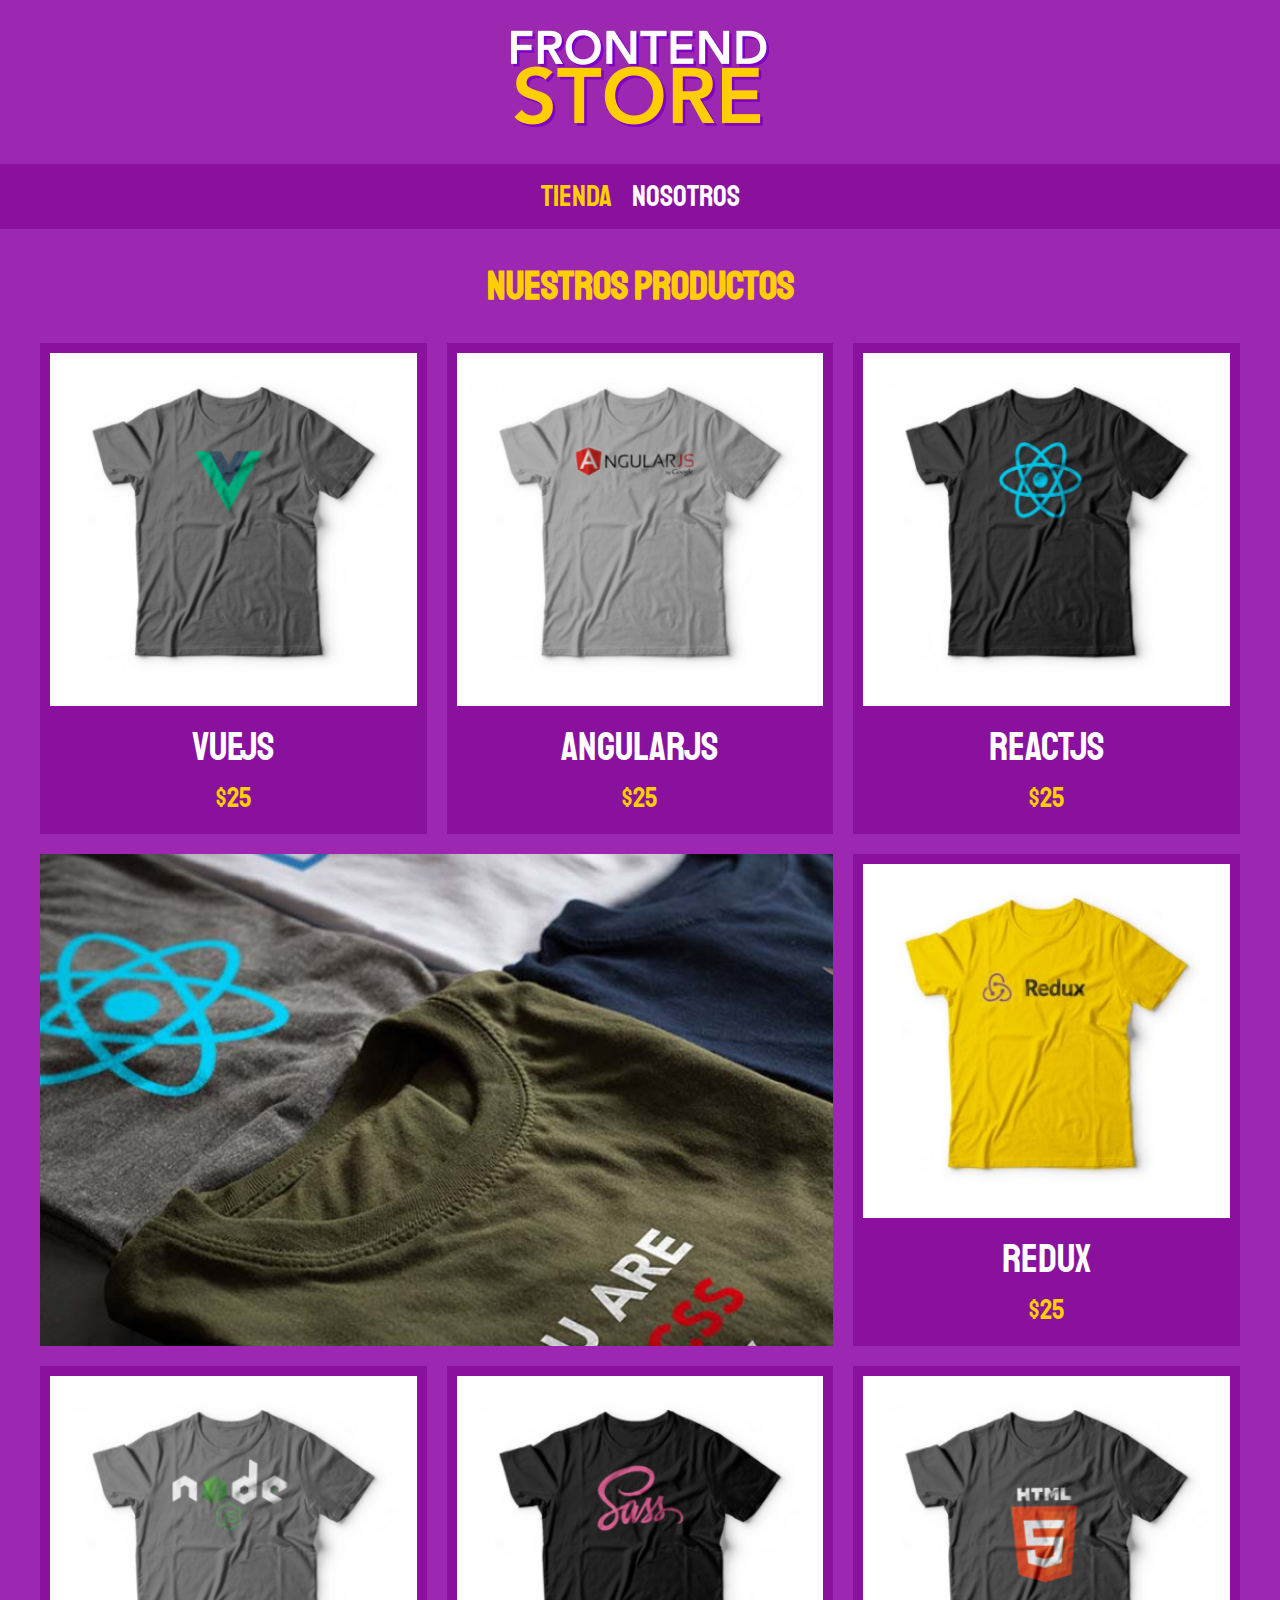
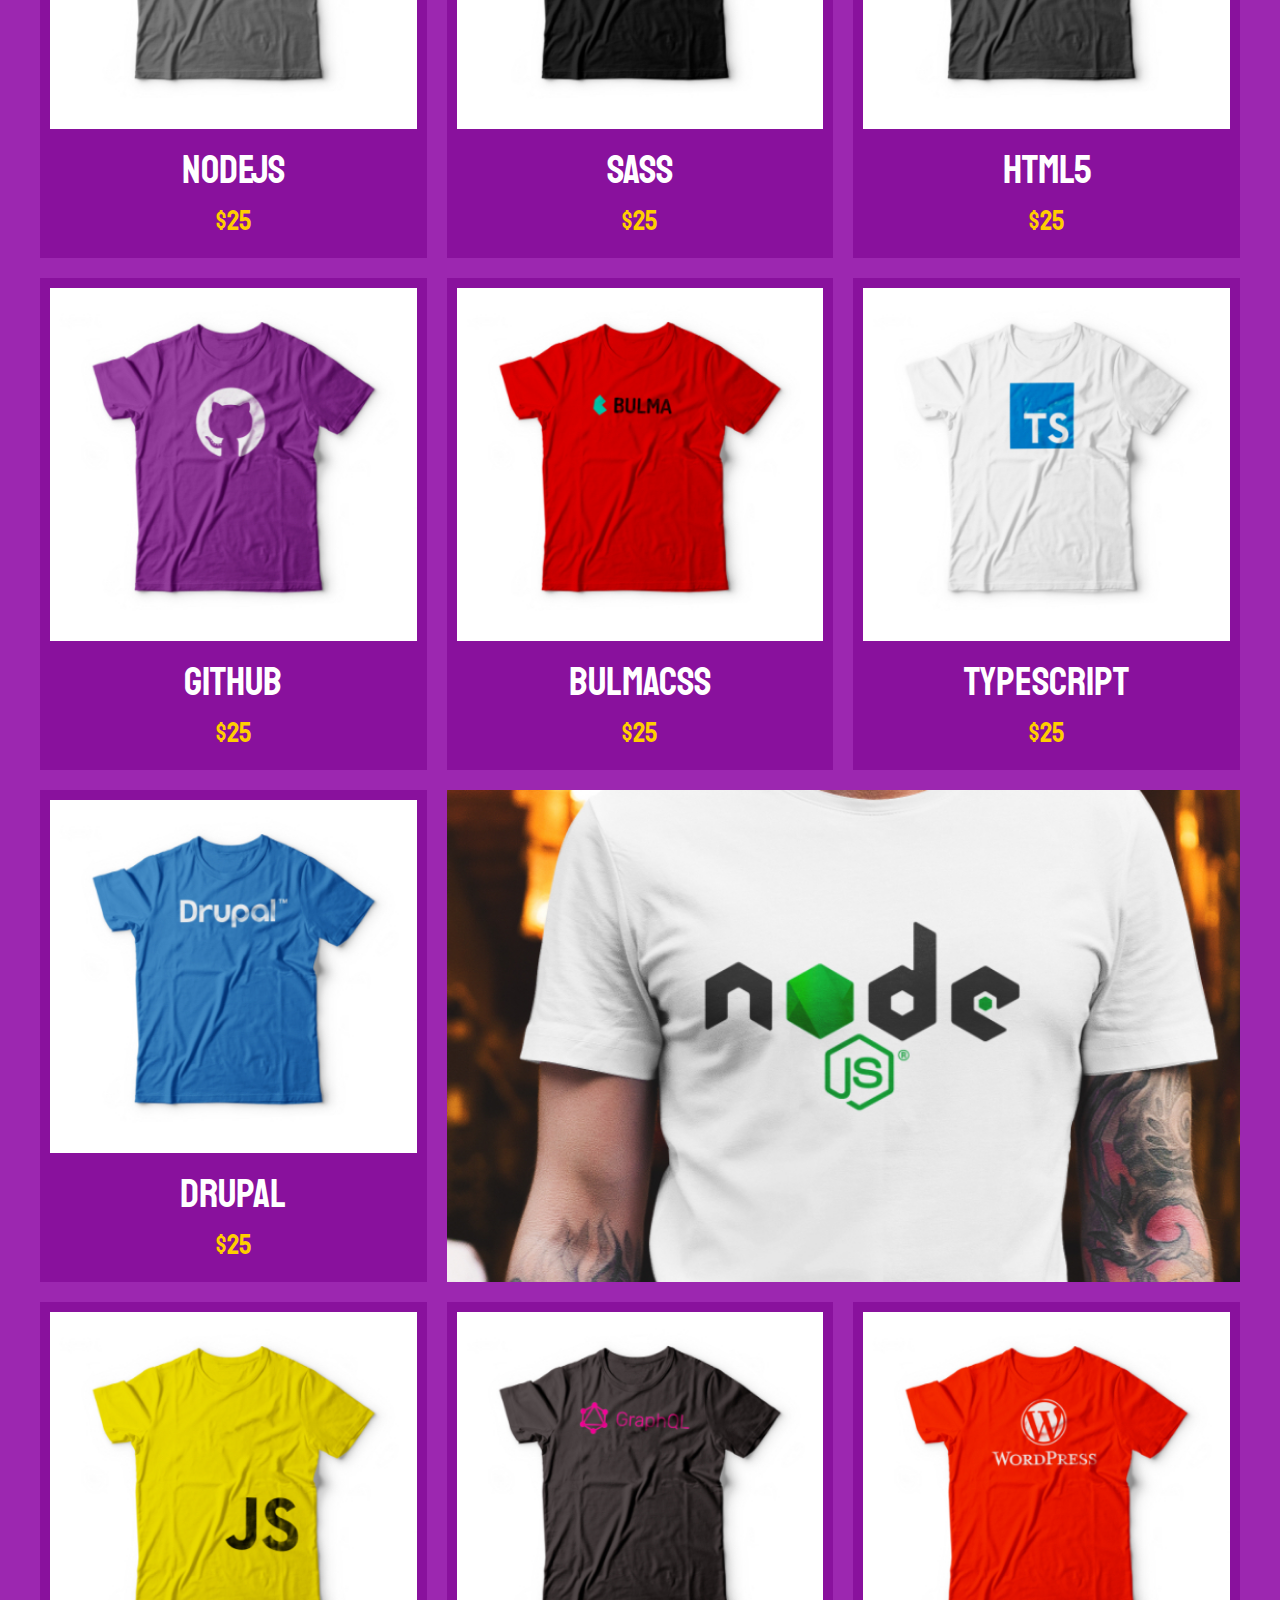
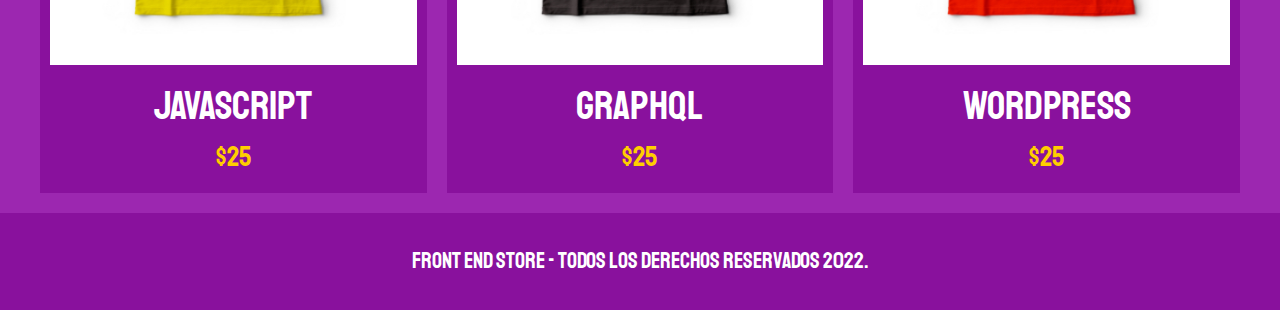
<file: FrontEndStore_inicio/index.html>
<!DOCTYPE html>
<html lang="en">
<head>
    <meta charset="UTF-8">
    <meta http-equiv="X-UA-Compatible" content="IE=edge">
    <meta name="viewport" content="width=device-width, initial-scale=1.0">
    <title>FrontEnd Store</title>
    <link rel="stylesheet" href="css/normalize.css">
    <link rel="preconnect" href="https://fonts.gstatic.com">
    <link href="https://fonts.googleapis.com/css2?family=Staatliches&display=swap" rel="stylesheet">
    <link rel="stylesheet" href="css/styles.css">
</head>
<body>
    <header class="header">
        <a href="index.html">
            <img class="header__logo" src="img/logo.png" alt="logotipo">
        </a>
    </header>

    <nav class="navegacion">
        <a class="navegacion__enlace navegacion__enlace--activo" href="index.html">Tienda</a>
        <a class="navegacion__enlace" href="nosotros.html">Nosotros</a>
    </nav>

    <main class="contenedor">
        <h1>Nuestros Productos</h1>

        <div class="grid">
            <div class="producto">
                <a href="producto.html">
                    <img class="producto__imagen" src="img/1.jpg" alt="imagen camisa">
                    <div class="producto__informacion">
                        <p class="producto__nombre">VueJS</p>
                        <p class="producto__precio">$25</p>
                    </div>

                </a>
            </div>   <!---.Producto-->
            <div class="producto">
                <a href="producto.html">
                    <img class="producto__imagen" src="img/2.jpg" alt="imagen camisa">
                    <div class="producto__informacion">
                        <p class="producto__nombre">AngularJS</p>
                        <p class="producto__precio">$25</p>
                    </div>

                </a>
            </div>   <!---.Producto-->
            <div class="producto">
                <a href="producto.html">
                    <img class="producto__imagen" src="img/3.jpg" alt="imagen camisa">
                    <div class="producto__informacion">
                        <p class="producto__nombre">ReactJS</p>
                        <p class="producto__precio">$25</p>
                    </div>

                </a>
            </div>   <!---.Producto-->
            <div class="producto">
                <a href="producto.html">
                    <img class="producto__imagen" src="img/4.jpg" alt="imagen camisa">
                    <div class="producto__informacion">
                        <p class="producto__nombre">Redux</p>
                        <p class="producto__precio">$25</p>
                    </div>

                </a>
            </div>   <!---.Producto-->
            <div class="producto">
                <a href="producto.html">
                    <img class="producto__imagen" src="img/5.jpg" alt="imagen camisa">
                    <div class="producto__informacion">
                        <p class="producto__nombre">NodeJS</p>
                        <p class="producto__precio">$25</p>
                    </div>

                </a>
            </div>   <!---.Producto-->
            <div class="producto">
                <a href="producto.html">
                    <img class="producto__imagen" src="img/6.jpg" alt="imagen camisa">
                    <div class="producto__informacion">
                        <p class="producto__nombre">SASS</p>
                        <p class="producto__precio">$25</p>
                    </div>

                </a>
            </div>   <!---.Producto-->
            <div class="producto">
                <a href="producto.html">
                    <img class="producto__imagen" src="img/7.jpg" alt="imagen camisa">
                    <div class="producto__informacion">
                        <p class="producto__nombre">HTML5</p>
                        <p class="producto__precio">$25</p>
                    </div>

                </a>
            </div>   <!---.Producto-->
            <div class="producto">
                <a href="producto.html">
                    <img class="producto__imagen" src="img/8.jpg" alt="imagen camisa">
                    <div class="producto__informacion">
                        <p class="producto__nombre">Github</p>
                        <p class="producto__precio">$25</p>
                    </div>

                </a>
            </div>   <!---.Producto-->
            <div class="producto">
                <a href="producto.html">
                    <img class="producto__imagen" src="img/9.jpg" alt="imagen camisa">
                    <div class="producto__informacion">
                        <p class="producto__nombre">BulmaCSS</p>
                        <p class="producto__precio">$25</p>
                    </div>

                </a>
            </div>   <!---.Producto-->
            <div class="producto">
                <a href="producto.html">
                    <img class="producto__imagen" src="img/10.jpg" alt="imagen camisa">
                    <div class="producto__informacion">
                        <p class="producto__nombre">TypeScript</p>
                        <p class="producto__precio">$25</p>
                    </div>

                </a>
            </div>   <!---.Producto-->
            <div class="producto">
                <a href="producto.html">
                    <img class="producto__imagen" src="img/11.jpg" alt="imagen camisa">
                    <div class="producto__informacion">
                        <p class="producto__nombre">Drupal</p>
                        <p class="producto__precio">$25</p>
                    </div>

                </a>
            </div>   <!---.Producto-->
            <div class="producto">
                <a href="producto.html">
                    <img class="producto__imagen" src="img/12.jpg" alt="imagen camisa">
                    <div class="producto__informacion">
                        <p class="producto__nombre">JavaScript</p>
                        <p class="producto__precio">$25</p>
                    </div>

                </a>
            </div>   <!---.Producto-->
            <div class="producto">
                <a href="producto.html">
                    <img class="producto__imagen" src="img/13.jpg" alt="imagen camisa">
                    <div class="producto__informacion">
                        <p class="producto__nombre">GraphQL</p>
                        <p class="producto__precio">$25</p>
                    </div>

                </a>
            </div>   <!---.Producto-->
            <div class="producto">
                <a href="producto.html">
                    <img class="producto__imagen" src="img/14.jpg" alt="imagen camisa">
                    <div class="producto__informacion">
                        <p class="producto__nombre">WordPress</p>
                        <p class="producto__precio">$25</p>
                    </div>

                </a>
            </div>   <!---.Producto-->

            <div class="grafico grafico--camisas"></div>
            <div class="grafico grafico--node"></div>

        </div>

    </main>


    <footer class="footer">
        <p class="footer__texto">Front End Store - Todos los derechos Reservados 2022.</p>
    </footer>
</body>
</html>
</file>
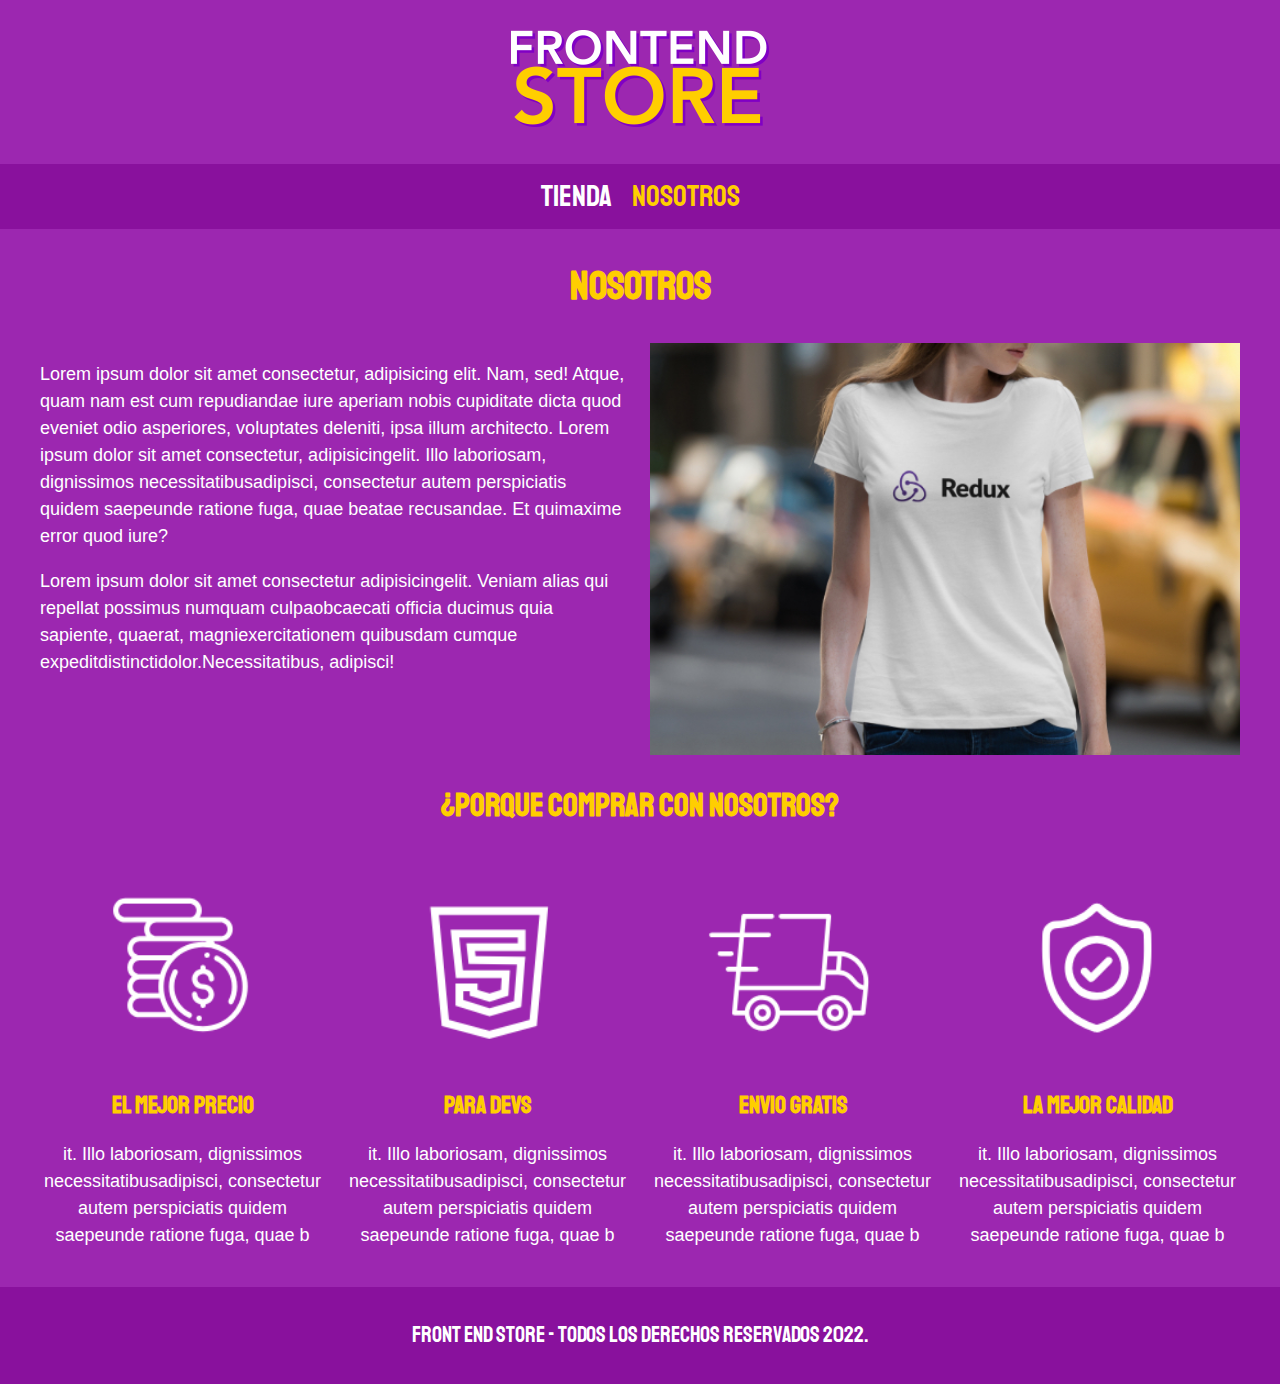
<file: FrontEndStore_inicio/nosotros.html>
<!DOCTYPE html>
<html lang="en">
<head>
    <meta charset="UTF-8">
    <meta http-equiv="X-UA-Compatible" content="IE=edge">
    <meta name="viewport" content="width=device-width, initial-scale=1.0">
    <title>FrontEnd Store</title>
    <link rel="stylesheet" href="css/normalize.css">
    <link rel="preconnect" href="https://fonts.gstatic.com">
    <link href="https://fonts.googleapis.com/css2?family=Staatliches&display=swap" rel="stylesheet">
    <link rel="stylesheet" href="css/styles.css">
</head>
<body>
    <header class="header">
        <a href="index.html">
            <img class="header__logo" src="img/logo.png" alt="logotipo">
        </a>
    </header>

    <nav class="navegacion">
        <a class="navegacion__enlace" href="index.html">Tienda</a>
        <a class="navegacion__enlace navegacion__enlace--activo" href="nosotros.html">Nosotros</a>
    </nav>

    <main class="contenedor">
        <h1>Nosotros</h1>

        <div class="nosotros">

            <div class="nosotros__contenido">
                <p class="texto">Lorem ipsum dolor sit amet consectetur, adipisicing elit. Nam, sed! Atque, quam nam est cum repudiandae iure aperiam nobis cupiditate dicta quod eveniet odio asperiores, voluptates deleniti, ipsa illum architecto.
                Lorem ipsum dolor sit amet consectetur, adipisicingelit. Illo laboriosam, dignissimos necessitatibusadipisci, consectetur autem perspiciatis quidem saepeunde ratione fuga, quae beatae recusandae. Et quimaxime error quod iure?
                </p>
                <p>Lorem ipsum dolor sit amet consectetur adipisicingelit. Veniam alias qui repellat possimus numquam culpaobcaecati officia ducimus quia sapiente, quaerat, magniexercitationem quibusdam cumque expeditdistinctidolor.Necessitatibus, adipisci!</p>
            </div>

            <img class="nosotros__imagen" src="img/nosotros.jpg" alt="imagen nosotros">

        </div>

    </main>

    <section class="contenedor comprar">
        <h2 class="comprar__titulo">¿Porque comprar con nosotros?</h2>
        <div class="bloques">
            <div class="bloque">
                <img class="bloque__imagen" src="img/icono_1.png" alt="Porque comprar">
                <h3 class="bloque__titulo">El Mejor Precio</h3>
                <p>it. Illo laboriosam, dignissimos necessitatibusadipisci, consectetur autem perspiciatis quidem saepeunde ratione fuga, quae b</p>
            </div>  <!-- .bloque-->
            <div class="bloque">
                <img class="bloque__imagen" src="img/icono_2.png" alt="html">
                <h3 class="bloque__titulo">Para Devs</h3>
                <p>it. Illo laboriosam, dignissimos necessitatibusadipisci, consectetur autem perspiciatis quidem saepeunde ratione fuga, quae b</p>
            </div>  <!-- .bloque-->
            <div class="bloque">
                <img class="bloque__imagen" src="img/icono_3.png" alt="envio">
                <h3 class="bloque__titulo">Envio Gratis</h3>
                <p>it. Illo laboriosam, dignissimos necessitatibusadipisci, consectetur autem perspiciatis quidem saepeunde ratione fuga, quae b</p>
            </div>  <!-- .bloque-->
            <div class="bloque">
                <img class="bloque__imagen" src="img/icono_4.png" alt="calidad">
                <h3 class="bloque__titulo">La Mejor Calidad</h3>
                <p>it. Illo laboriosam, dignissimos necessitatibusadipisci, consectetur autem perspiciatis quidem saepeunde ratione fuga, quae b</p>
            </div>  <!-- .bloque-->
        </div> <!-- .bloques-->

    </section>

    <footer class="footer">
        <p class="footer__texto">Front End Store - Todos los derechos Reservados 2022.</p>
    </footer>
</body>
</html>
</file>
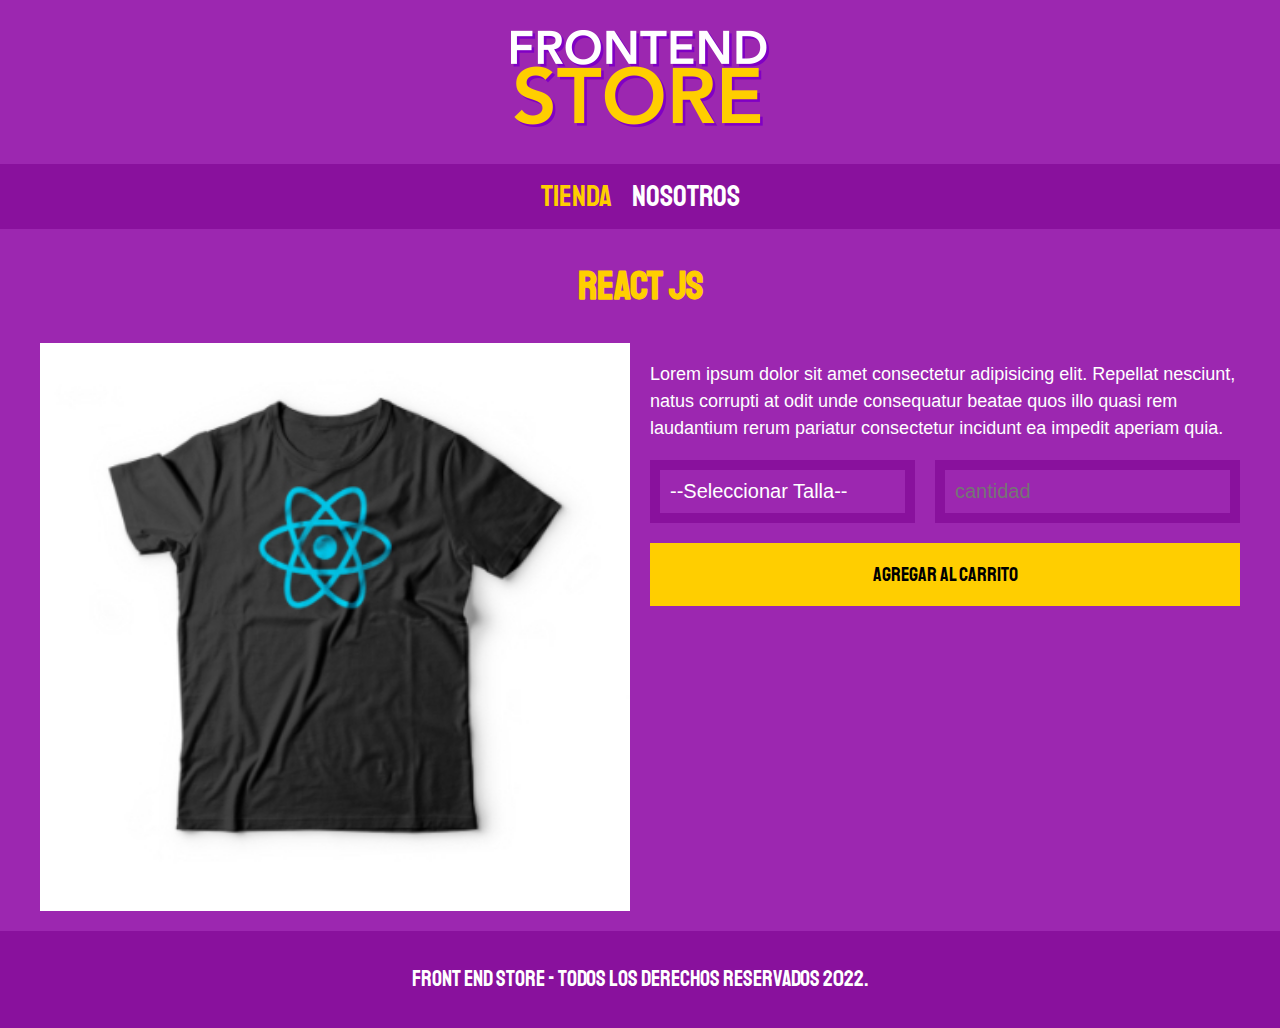
<file: FrontEndStore_inicio/producto.html>
<!DOCTYPE html>
<html lang="en">
<head>
    <meta charset="UTF-8">
    <meta http-equiv="X-UA-Compatible" content="IE=edge">
    <meta name="viewport" content="width=device-width, initial-scale=1.0">
    <title>FrontEnd Store</title>
    <link rel="stylesheet" href="css/normalize.css">
    <link rel="preconnect" href="https://fonts.gstatic.com">
    <link href="https://fonts.googleapis.com/css2?family=Staatliches&display=swap" rel="stylesheet">
    <link rel="stylesheet" href="css/styles.css">
</head>
<body>
    <header class="header">
        <a href="index.html">
            <img class="header__logo" src="img/logo.png" alt="logotipo">
        </a>
    </header>

    <nav class="navegacion">
        <a class="navegacion__enlace navegacion__enlace--activo" href="index.html">Tienda</a>
        <a class="navegacion__enlace" href="nosotros.html">Nosotros</a>
    </nav>

    <main class="contenedor">
        <h1>React Js</h1>

        <div class="camisa">
            <img class="camisa__imagen" src="img/3.jpg" alt="Imagen del Producto">

            <div class="camisa__contenido">
                <p>Lorem ipsum dolor sit amet consectetur adipisicing elit. Repellat nesciunt, natus corrupti at odit unde consequatur beatae quos illo quasi rem laudantium rerum pariatur consectetur incidunt ea impedit aperiam quia.</p>

                <form class="formulario">
                    <select class="formulario__campo"> <!-- un formulario donde haya opciones seleccionables -->
                        <option disabled selected>--Seleccionar Talla--</option> <!-- Se recomienda poner una opcion... como atributos si agregamos disabled para que no sea una opcion seleccionable, ya que no pueden mandar un seleccionar talla pero para que quede por defecto agregaremos el atributo selected --> 
                        <option>Chica</option> <!-- la opcion va dentro, no se que ira en value -->
                        <option>Mediana</option>
                        <option>Grande</option>
                    </select>
                    <input class="formulario__campo" type="number" placeholder="cantidad" min="1"> <!-- para ingresar solo numeros como tipo le pasamos number...si no queremos numeros negativos pasamos un atributo min y el numero minimo a aceptar-->
                    <input class="formulario__submit" type="submit" value="Agregar al Carrito">
                </form>
            </div>
        </div>
    </main>


    <footer class="footer">
        <p class="footer__texto">Front End Store - Todos los derechos Reservados 2022.</p>
    </footer>
</body>
</html>
</file>
<file: FrontEndStore_inicio/css/styles.css>
:root {
    --primario: #9C27B0;
    --primarioOscuro: #89119D;
    --secundario: #FFCE00;
    --secundarioOscuro: rgb(233,287,2);
    --blanco: #fff;
    --negro: #000;

    --fuentePrincipal: 'Staatliches', cursive;
}

html {
    box-sizing: border-box;
    font-size: 62.5%; /* 1 rem = 10px */
  }
*, *:before, *:after {
    box-sizing: inherit;
}

/** GLOBALES **/

body {
    background-color: var(--primario);
    font-size: 1.6rem;
    line-height: 1.5;
}

p {
    font-size: 1.8rem;
    font-family: Arial, Helvetica, sans-serif;
    color: var(--blanco);
}

a {
    text-decoration: none;
}

img {
    width: 100%; /* imagen un 100% del tamaño */
}

.contenedor {
    max-width: 120rem; /* un ancho maximo de 1200px */
    margin: 0 auto; /* para centrar el contenido */
}

h1, h2, h3 {
    text-align: center;
    color: var(--secundario);
    font-family: var(--fuentePrincipal);
}

h1 {
    font-size: 4rem;
}

h2 {
    font-size: 3.2rem;
}

h3 {
    font-size: 2.4rem;
}

/** Header **/

.header {
    display: flex;
    justify-content: center;
}

.header__logo {
    margin: 3rem 0;
}

/** Footer **/
.footer {
    background-color: var(--primarioOscuro);
    padding: 1rem 0;
    margin-top: 2rem;
}

.footer__texto {
    font-family: var(--fuentePrincipal);
    text-align: center;
    font-size: 2.2rem;
}


/** Navegacion **/
.navegacion {
    background-color: var(--primarioOscuro);
    padding: 1rem 0;
    display: flex;
    justify-content: center;
    gap: 2rem;  /* separacion forma nueva */
}

.navegacion__enlace {
    font-family: var(--fuentePrincipal);
    color: var(--blanco);
    font-size: 3rem;
    /* margin-right: 2rem; Asi se haria sin gap, para los navegadores que no lo leen */
}

/* .navegacion__enlace:last-of-type {    selecciona el ultimo ? */
    /* margin-right: 0; */

.navegacion__enlace--activo,
.navegacion__enlace:hover {
    color: var(--secundario);
}

/** Grid **/

.grid {
    display: grid;
    grid-template-columns: repeat(2, 1fr);
  /*  column-gap: 2rem;
    row-gap: 2rem; */
    gap: 2rem; /* Mas corte que el de arriba */
}

@media (min-width: 768px) {
    .grid {
        grid-template-columns: repeat(3, 1fr);
    }
}
/** Productos **/

.producto {
    background-color: var(--primarioOscuro); /* color de fondo */
    padding: 1rem; /* lo corremos hacia adentro */
}

/*.producto__imagen {   podemos agregar width del 100% en una global arriba
    width: 100%; /* imagen toma el 100 % del espacio 
} */

.producto__nombre {
    font-size: 4rem;
}

.producto__precio {
    font-size: 2.8rem;
    color: var(--secundario);
}

.producto__nombre,
.producto__precio {
    font-family: var(--fuentePrincipal);
    margin: 1rem 0;
    text-align: center;
    line-height: 1.2;
}

/** Graficos **/

.grafico {
    min-height: 30rem;
    background-repeat: no-repeat; /* para que no se repita la imagen */
    background-size: cover; /* para que cubra bien todo el espacio dejado por las imagenes repetidas */
    grid-column: 1 / 3; /* Se repiten abajo y podemos colocar una sola aca */
}

.grafico--camisas { /* ubicamos con el grid las imagenes, filas y columnas */
    grid-row: 2 / 3; 
    background-image: url(../img/grafico1.jpg);
}

.grafico--node {
    background-image: url(../img/grafico2.jpg);
    grid-row: 8 / 9;
}

@media (min-width: 768px) { /* este lo ubicamos en un MQ ya que al hacerlo responsive no da con la ubicacion de las columnas, en cambio el de la camisa si */
    .grafico--node {
        grid-row: 5 / 6;
        grid-column: 2 / 4;
    }
}

/** Nosotros **/

.nosotros {
    display: grid;
    grid-template-rows: repeat(2, auto); /* auto toma todo el tamaño */
}

@media (min-width: 768px) { /* a partir de 768px mostrar asi */
    .nosotros {
        grid-template-columns: repeat(2, 1fr);
        column-gap: 2rem;
    }
} 

.nosotros__imagen {
    grid-row: 1 / 2;
   /* width: 100%;   agregamos a global img*/
}

@media (min-width: 768px) {
    .nosotros__imagen {
        grid-column: 2 / 3;
    }
}

/** Bloques **/

.bloques {
    display: grid;
    grid-template-columns: repeat(2 ,1fr);
    gap: 2rem;
}

@media (min-width: 768px) {
    .bloques {
       grid-template-columns: repeat(4, 1fr); 
    }
}

.bloque {
    text-align: center;
}

/* .bloque__imagen {
    width: 100%;  agregamos a global img
} */

.bloque__titulo {
    margin: 0;
}

/** Pagina del Producto **/
 @media (min-width: 768px) {
     .camisa {
         display: grid;
         grid-template-columns: repeat(2, 1fr);
         column-gap: 2rem;
     }
 }

 .formulario {
    display: grid;
    grid-template-columns: repeat(2, 1fr);
    gap: 2rem;
 }

 .formulario__campo {
    border-color: var(--primarioOscuro);
    border-width: 1rem;
    border-style: solid;
 /*   border: 1rem solid var(--primarioOscuro); /* para escribir menos codigo es lo mismo que los tres border de arriba, quiza hasta agarrarle la mano prefiero especificar bien cada uno */
    background-color: transparent; /* podemos ponerle el color primario pero si le ponemos transparent va a tomar el color del body */
    color: var(--blanco);
    font-size: 2rem;
    font-family: Arial, Helvetica, sans-serif;
    padding: 1rem;
    appearance: none; /* con esto podemos sacarle la flechita que va dentro del seleccionable */
} 

.formulario__submit {
    background-color: var(--secundario);
    border: none;
    font-size: 2rem;
    font-family: var(--fuentePrincipal);
    padding: 2rem;
    transition: background-color .3s ease;
    grid-column: 1 / 3;
}

.formulario__submit:hover {
    cursor: pointer;
    background-color: var(--secundarioOscuro);
}
</file>
